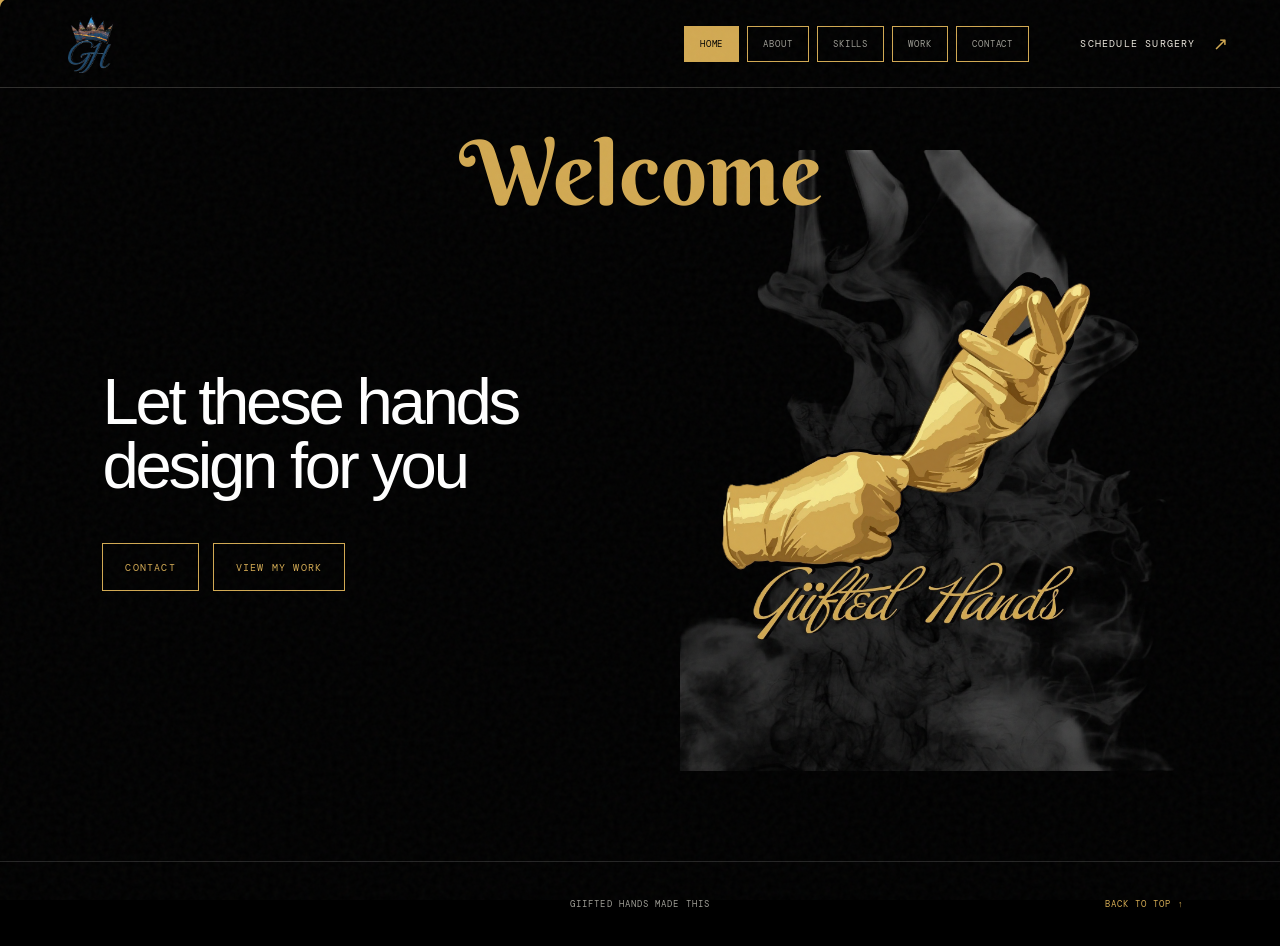
<file: index.html>
<!doctype html>
<html lang="en">
<head>
  <meta charset="utf-8">
  <meta name="viewport" content="width=device-width, initial-scale=1">
  <meta name="description" content="A personal brand portfolio for a creative entrepreneur.">
  <title>Giifted Hands / Creative Entrepreneur</title>
  <link rel="preconnect" href="https://fonts.googleapis.com">
  <link rel="preconnect" href="https://fonts.gstatic.com" crossorigin>
  <link href="https://fonts.googleapis.com/css2?family=Berkshire+Swash&family=Bodoni+Moda:opsz,wght@6..96,400;6..96,500;6..96,700&family=DM+Mono:wght@400;500&display=swap" rel="stylesheet">
  <link rel="stylesheet" href="styles.css">
</head>
<body>
  <div class="cursor-dot" aria-hidden="true"></div><div class="grain" aria-hidden="true"></div>
  <header class="site-header">
    <a class="wordmark" href="index.html" aria-label="Giifted Hands home"><img src="images/GHMF.jpg" alt="Giifted Hands logo"></a>
    <nav class="site-nav" aria-label="Primary navigation"><a class="active" href="index.html">Home</a><a href="about.html">About</a><a href="skills.html">Skills</a><a href="work.html">Work</a><a href="contact.html">Contact</a></nav>
    <a class="menu-link" href="contact.html"><span>Schedule Surgery</span><i>↗</i></a>
  </header>
  <main id="top" class="home-page">
    <p class="welcome-title">Welcome</p>
    <section class="home-hero" aria-labelledby="home-title">
      <div class="home-message"><p id="home-title">Let these hands<br>design for you</p><div class="home-actions"><a href="contact.html">Contact</a><a href="work.html">View my work</a></div></div>
      <div class="home-logo"><img src="images/Untitled-1copy.png" alt="Giifted Hands illustrated logo with a raised hand surrounded by smoke" onerror="this.style.display='none'; this.nextElementSibling.style.display='flex';"><span class="image-placeholder">Place your logo here</span></div>
    </section>
  </main>
  <footer class="site-footer"><span>Giifted Hands Made This</span><span>Made with intention / wherever you are</span><a href="#top">Back to top ↑</a></footer>
  <script src="script.js"></script>
</body>
</html>
</file>
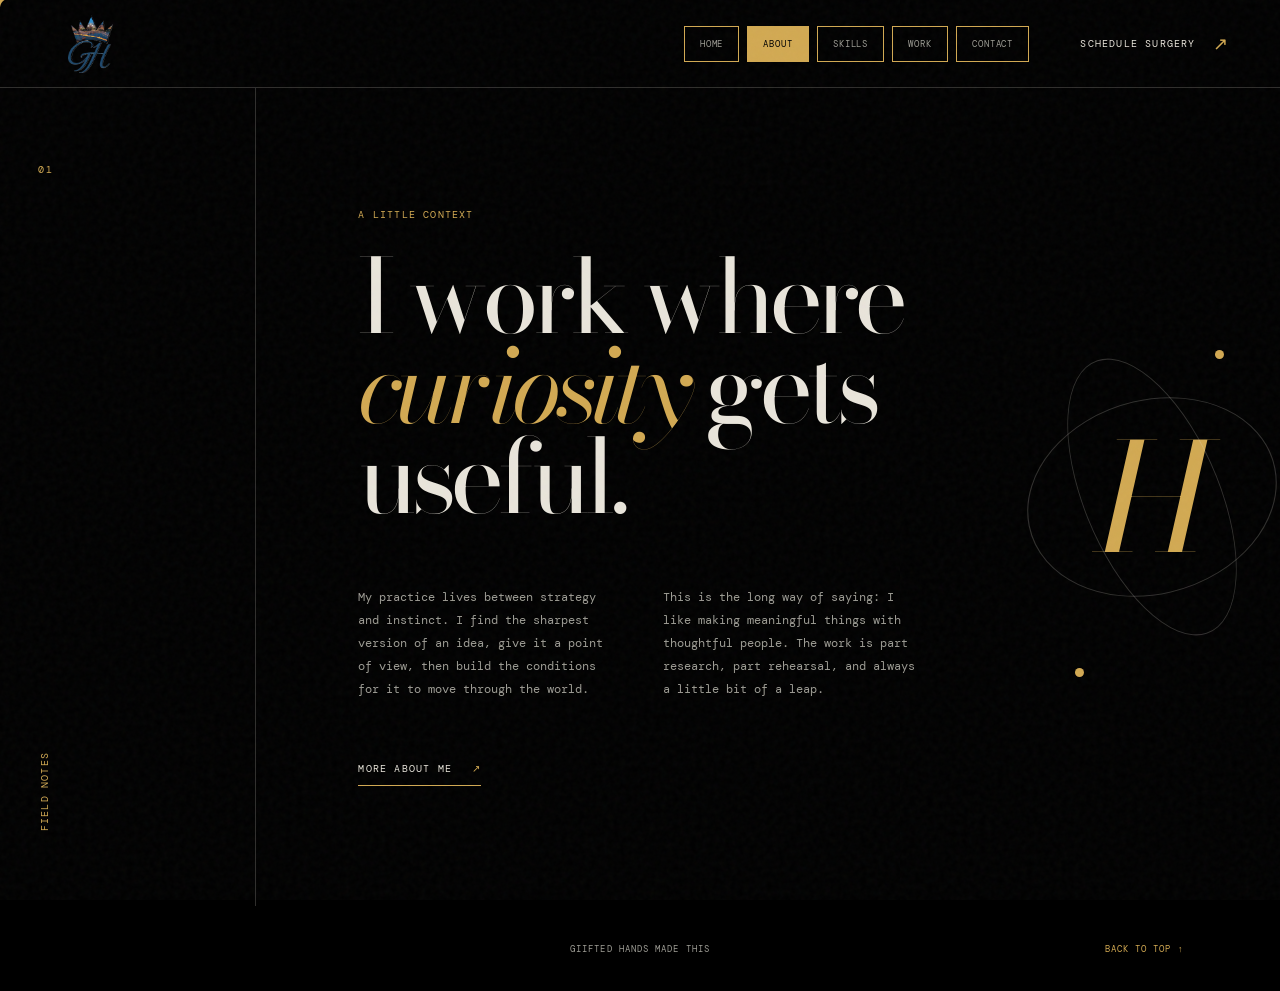
<file: about.html>
<!doctype html>
<html lang="en">
<head><meta charset="utf-8"><meta name="viewport" content="width=device-width, initial-scale=1"><meta name="description" content="About the creative entrepreneur behind HZN Studio."><title>About / HZN Studio</title><link rel="preconnect" href="https://fonts.googleapis.com"><link rel="preconnect" href="https://fonts.gstatic.com" crossorigin><link href="https://fonts.googleapis.com/css2?family=Bodoni+Moda:opsz,wght@6..96,400;6..96,500;6..96,700&family=DM+Mono:wght@400;500&display=swap" rel="stylesheet"><link rel="stylesheet" href="styles.css"></head>
<body><div class="cursor-dot" aria-hidden="true"></div><div class="grain" aria-hidden="true"></div><header class="site-header"><a class="wordmark" href="index.html" aria-label="HZN home">H<span>/</span>ZN</a><nav class="site-nav" aria-label="Primary navigation"><a href="index.html">Home</a><a class="active" href="about.html">About</a><a href="skills.html">Skills</a><a href="work.html">Work</a><a href="contact.html">Contact</a></nav><a class="menu-link" href="contact.html"><span>Let’s talk</span><i>↗</i></a></header>
<main class="page-main"><section class="story section-grid" id="top"><div class="section-tag"><span>01</span><span>Field notes</span></div><div class="story-content reveal"><p class="kicker">A little context</p><h1 class="page-title">I work where<br><em>curiosity</em> gets<br>useful.</h1><div class="story-columns"><p>My practice lives between strategy and instinct. I find the sharpest version of an idea, give it a point of view, then build the conditions for it to move through the world.</p><p>This is the long way of saying: I like making meaningful things with thoughtful people. The work is part research, part rehearsal, and always a little bit of a leap.</p></div><a class="text-link" href="contact.html">More about me <span>↗</span></a></div><div class="orbit-mark" aria-hidden="true"><span>H</span><i></i><b></b></div></section></main>
<footer class="site-footer"><span>© 2026 HZN Studio</span><span>Made with intention / wherever you are</span><a href="#top">Back to top ↑</a></footer><script src="script.js"></script></body></html>
</file>
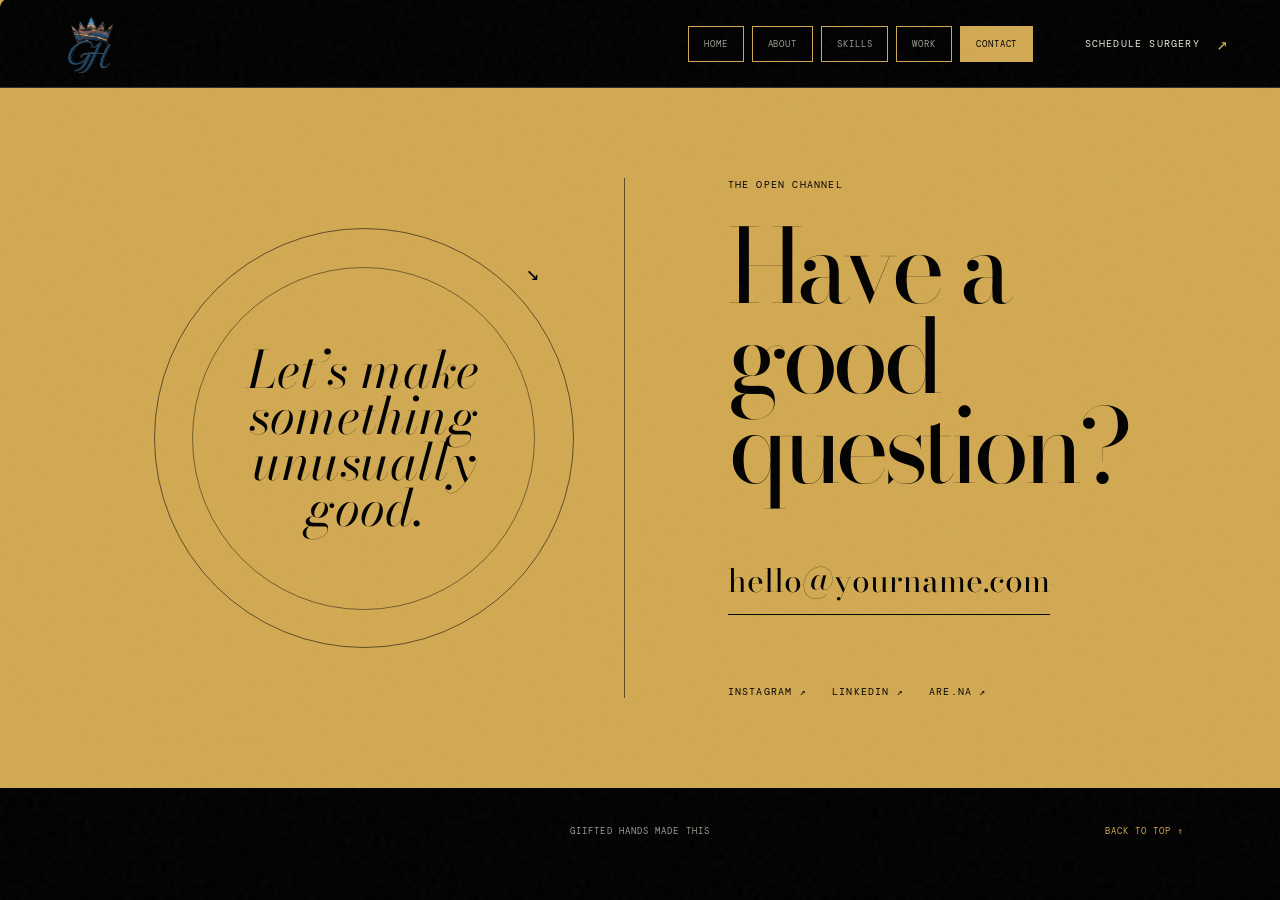
<file: contact.html>
<!doctype html>
<html lang="en">
<head><meta charset="utf-8"><meta name="viewport" content="width=device-width, initial-scale=1"><meta name="description" content="Contact HZN Studio for creative direction and brand work."><title>Contact / HZN Studio</title><link rel="preconnect" href="https://fonts.googleapis.com"><link rel="preconnect" href="https://fonts.gstatic.com" crossorigin><link href="https://fonts.googleapis.com/css2?family=Bodoni+Moda:opsz,wght@6..96,400;6..96,500;6..96,700&family=DM+Mono:wght@400;500&display=swap" rel="stylesheet"><link rel="stylesheet" href="styles.css"></head>
<body><div class="cursor-dot" aria-hidden="true"></div><div class="grain" aria-hidden="true"></div><header class="site-header"><a class="wordmark" href="index.html" aria-label="HZN home">H<span>/</span>ZN</a><nav class="site-nav" aria-label="Primary navigation"><a href="index.html">Home</a><a href="about.html">About</a><a href="skills.html">Skills</a><a href="work.html">Work</a><a class="active" href="contact.html">Contact</a></nav><a class="menu-link" href="contact.html"><span>Let’s talk</span><i>↗</i></a></header>
<main class="page-main"><section class="contact" id="top"><div class="contact-orbit reveal"><span>Let’s make<br>something<br>unusually<br>good.</span><i>↘</i></div><div class="contact-info reveal"><p class="kicker">The open channel</p><h1 class="page-title">Have a good<br>question?</h1><a class="email" href="mailto:hello@yourname.com">hello@yourname.com</a><div class="socials"><a href="#top">Instagram ↗</a><a href="#top">LinkedIn ↗</a><a href="#top">Are.na ↗</a></div></div></section></main>
<footer class="site-footer"><span>© 2026 HZN Studio</span><span>Made with intention / wherever you are</span><a href="#top">Back to top ↑</a></footer><script src="script.js"></script></body></html>
</file>
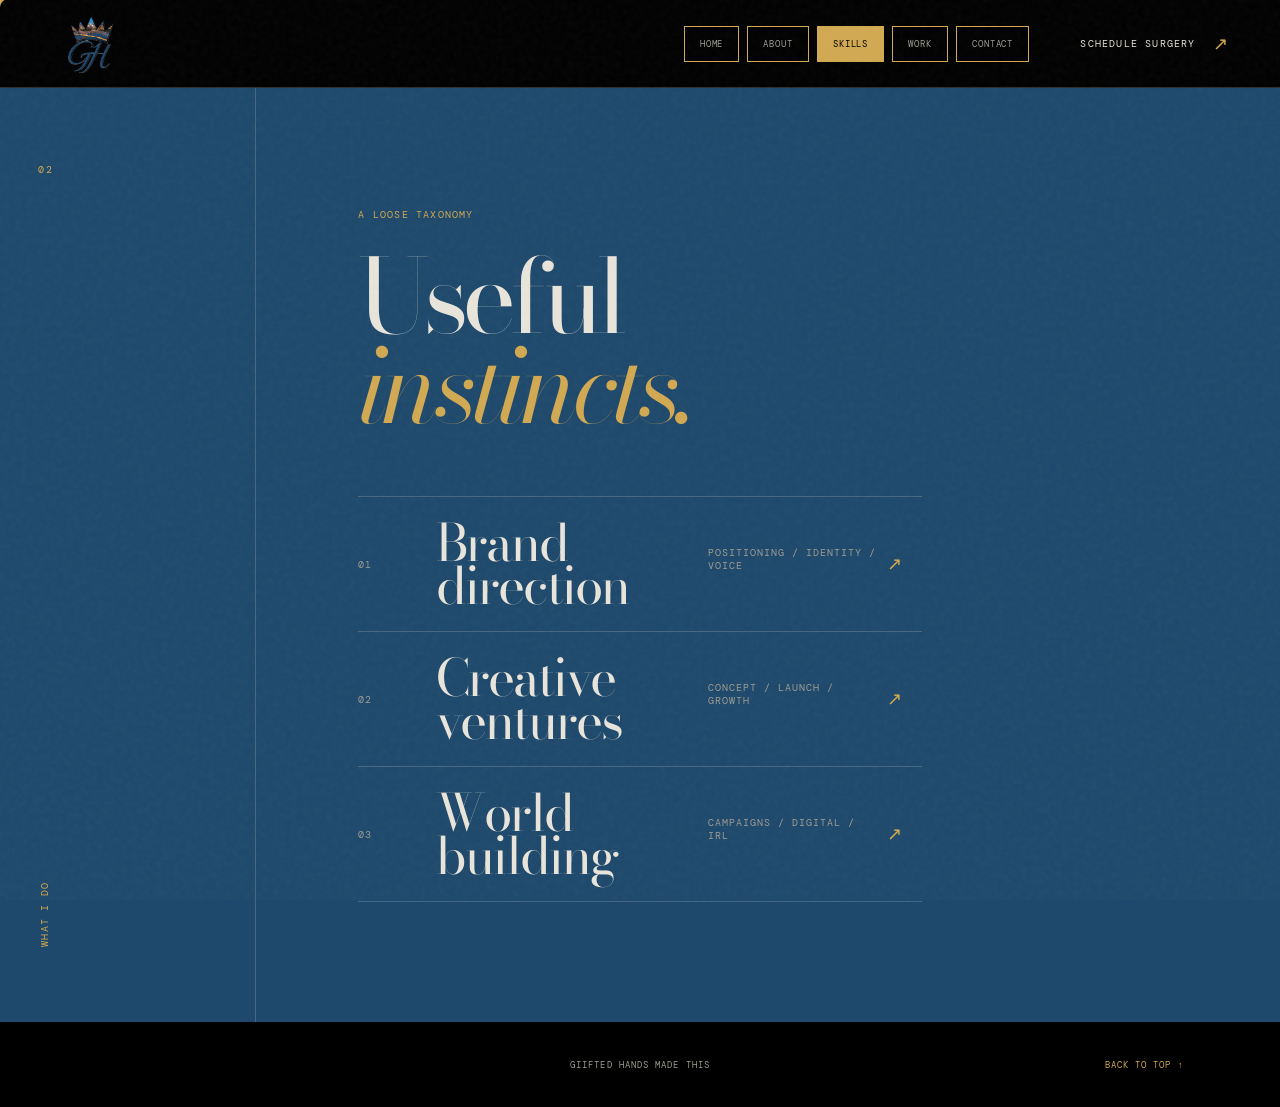
<file: skills.html>
<!doctype html>
<html lang="en">
<head><meta charset="utf-8"><meta name="viewport" content="width=device-width, initial-scale=1"><meta name="description" content="Creative direction, ventures, and world building services."><title>Skills / HZN Studio</title><link rel="preconnect" href="https://fonts.googleapis.com"><link rel="preconnect" href="https://fonts.gstatic.com" crossorigin><link href="https://fonts.googleapis.com/css2?family=Bodoni+Moda:opsz,wght@6..96,400;6..96,500;6..96,700&family=DM+Mono:wght@400;500&display=swap" rel="stylesheet"><link rel="stylesheet" href="styles.css"></head>
<body><div class="cursor-dot" aria-hidden="true"></div><div class="grain" aria-hidden="true"></div><header class="site-header"><a class="wordmark" href="index.html" aria-label="HZN home">H<span>/</span>ZN</a><nav class="site-nav" aria-label="Primary navigation"><a href="index.html">Home</a><a href="about.html">About</a><a class="active" href="skills.html">Skills</a><a href="work.html">Work</a><a href="contact.html">Contact</a></nav><a class="menu-link" href="contact.html"><span>Let’s talk</span><i>↗</i></a></header>
<main class="page-main"><section class="skills section-grid" id="top"><div class="section-tag"><span>02</span><span>What I do</span></div><div class="skills-content reveal"><p class="kicker">A loose taxonomy</p><h1 class="page-title">Useful<br><em>instincts.</em></h1><div class="skills-list"><div class="skill-row"><span>01</span><h3>Brand<br>direction</h3><p>Positioning / Identity / Voice</p><b>↗</b></div><div class="skill-row"><span>02</span><h3>Creative<br>ventures</h3><p>Concept / Launch / Growth</p><b>↗</b></div><div class="skill-row"><span>03</span><h3>World<br>building</h3><p>Campaigns / Digital / IRL</p><b>↗</b></div></div></div></section></main>
<footer class="site-footer"><span>© 2026 HZN Studio</span><span>Made with intention / wherever you are</span><a href="#top">Back to top ↑</a></footer><script src="script.js"></script></body></html>
</file>
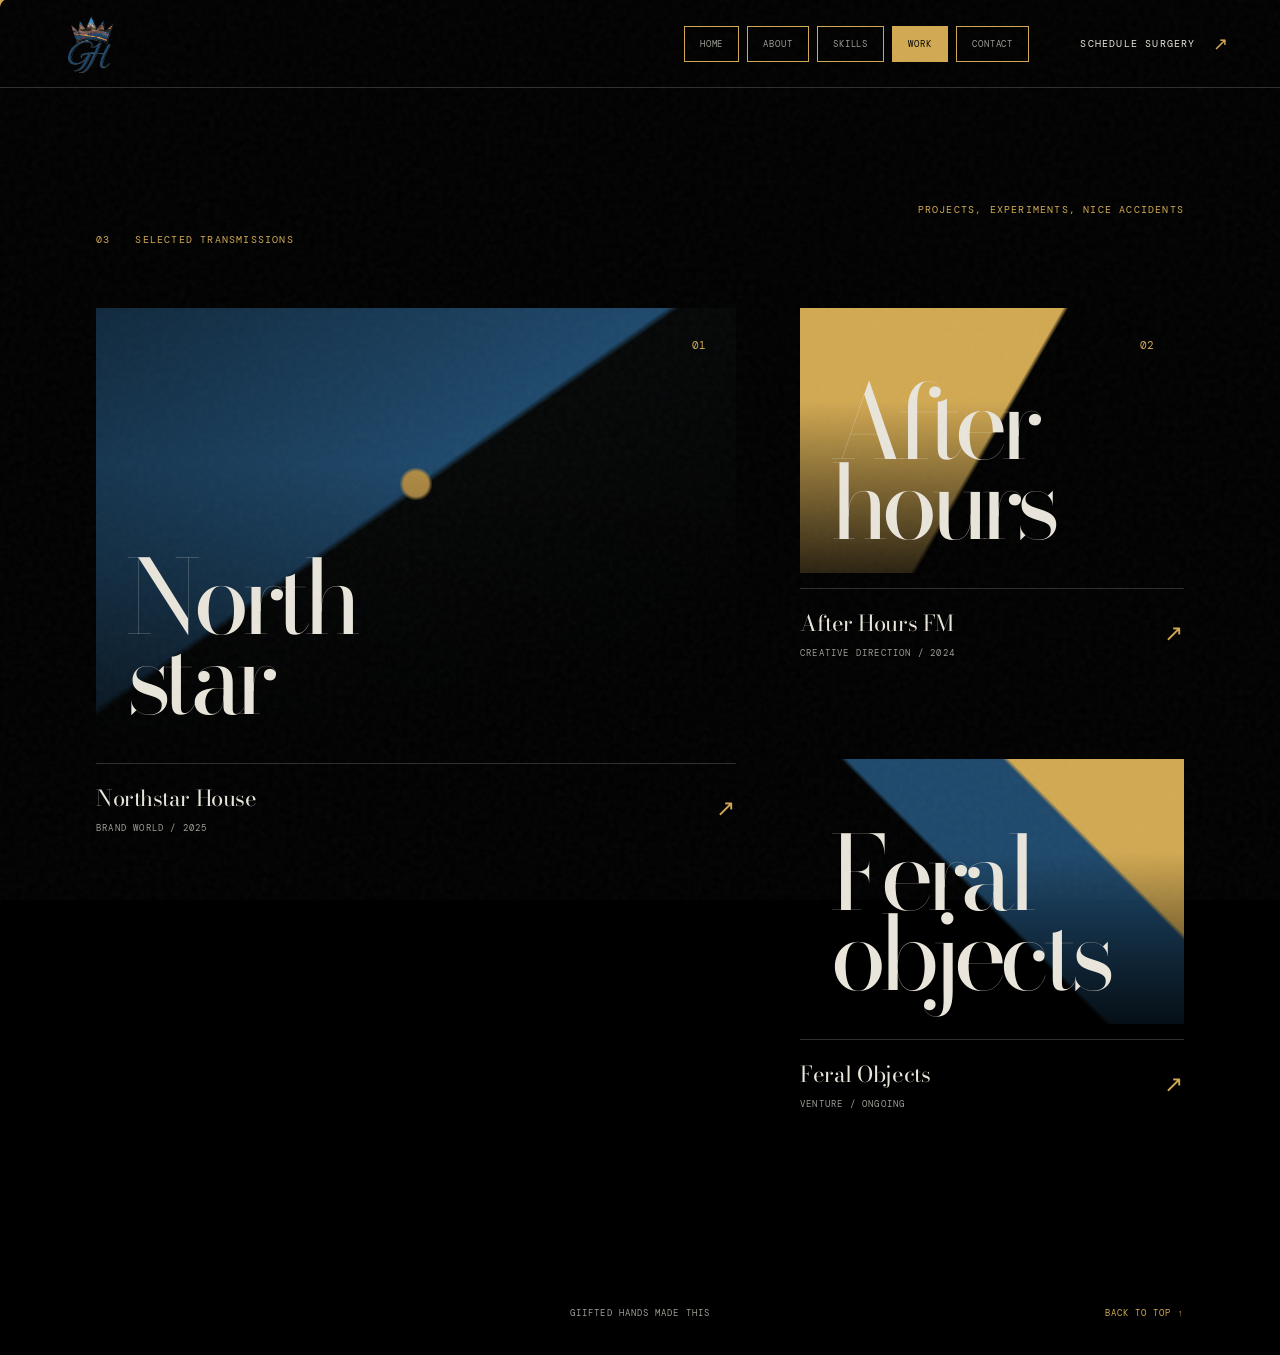
<file: work.html>
<!doctype html>
<html lang="en">
<head><meta charset="utf-8"><meta name="viewport" content="width=device-width, initial-scale=1"><meta name="description" content="Selected projects and creative experiments from HZN Studio."><title>Work / HZN Studio</title><link rel="preconnect" href="https://fonts.googleapis.com"><link rel="preconnect" href="https://fonts.gstatic.com" crossorigin><link href="https://fonts.googleapis.com/css2?family=Bodoni+Moda:opsz,wght@6..96,400;6..96,500;6..96,700&family=DM+Mono:wght@400;500&display=swap" rel="stylesheet"><link rel="stylesheet" href="styles.css"></head>
<body><div class="cursor-dot" aria-hidden="true"></div><div class="grain" aria-hidden="true"></div><header class="site-header"><a class="wordmark" href="index.html" aria-label="HZN home">H<span>/</span>ZN</a><nav class="site-nav" aria-label="Primary navigation"><a href="index.html">Home</a><a href="about.html">About</a><a href="skills.html">Skills</a><a class="active" href="work.html">Work</a><a href="contact.html">Contact</a></nav><a class="menu-link" href="contact.html"><span>Let’s talk</span><i>↗</i></a></header>
<main class="page-main"><section class="work" id="top"><div class="work-heading"><div class="section-tag"><span>03</span><span>Selected transmissions</span></div><p class="kicker">Projects, experiments, nice accidents</p></div><div class="project-grid"><article class="project project-large reveal"><div class="project-image project-image-one"><span>01</span><strong>North<br>star</strong></div><div class="project-meta"><h3>Northstar House</h3><p>Brand world / 2025</p><a href="contact.html" aria-label="View Northstar House project">↗</a></div></article><article class="project project-small reveal"><div class="project-image project-image-two"><span>02</span><strong>After<br>hours</strong></div><div class="project-meta"><h3>After Hours FM</h3><p>Creative direction / 2024</p><a href="contact.html" aria-label="View After Hours FM project">↗</a></div></article><article class="project project-small project-offset reveal"><div class="project-image project-image-three"><span>03</span><strong>Feral<br>objects</strong></div><div class="project-meta"><h3>Feral Objects</h3><p>Venture / ongoing</p><a href="contact.html" aria-label="View Feral Objects project">↗</a></div></article></div></section></main>
<footer class="site-footer"><span>© 2026 HZN Studio</span><span>Made with intention / wherever you are</span><a href="#top">Back to top ↑</a></footer><script src="script.js"></script></body></html>
</file>
<file: styles.css>
:root { --blue: #1e496c; --gold: #D2A952; --black: #000000; --ink: #e9e5db; --muted: #9d9c94; --line: rgba(233,229,219,.2); --display: "Bodoni Moda", Georgia, serif; --mono: "DM Mono", monospace; }
* { box-sizing: border-box; }
html { scroll-behavior: smooth; }
body { margin: 0; background: var(--black); color: var(--ink); font-family: var(--mono); cursor: none; overflow-x: hidden; }
a { color: inherit; text-decoration: none; }
.grain { position: fixed; inset: 0; z-index: 10; pointer-events: none; opacity: .08; background-image: url("data:image/svg+xml,%3Csvg viewBox='0 0 180 180' xmlns='http://www.w3.org/2000/svg'%3E%3Cfilter id='n'%3E%3CfeTurbulence type='fractalNoise' baseFrequency='.85' numOctaves='3' stitchTiles='stitch'/%3E%3C/filter%3E%3Crect width='100%25' height='100%25' filter='url(%23n)' opacity='.5'/%3E%3C/svg%3E"); }
.cursor-dot { position: fixed; width: 22px; height: 22px; color: #D2A952; z-index: 20; pointer-events: none; transform: translate(-50%,-50%); font: 22px/1 Arial, sans-serif; text-align: center; }
.cursor-dot::before { content: "✦"; }
.site-header { height: 88px; border-bottom: 1px solid var(--line); display: flex; align-items: center; justify-content: space-between; padding: 0 4vw; position: absolute; z-index: 4; top: 0; left: 0; right: 0; }
.wordmark { width: 78px; height: 58px; display: flex; align-items: center; font-size: 0; background: url("images/GHMF.jpg") center / contain no-repeat; } .wordmark img { width: 100%; height: 100%; object-fit: contain; display: block; }
.header-note, .menu-link, .section-tag, .kicker, .eyebrow, .stage-label, .stage-index, .hero-aside, .project-meta, .site-footer, .text-link, .socials { font-size: 10px; letter-spacing: .12em; text-transform: uppercase; }
.header-note { line-height: 1.6; margin: 0; color: var(--muted); text-align: center; }.menu-link { display: flex; align-items: center; gap: 17px; }.menu-link i { color: var(--gold); font-style: normal; font-size: 18px; }
.site-nav { display: flex; align-items: center; gap: 8px; margin-left: auto; margin-right: clamp(24px, 4vw, 70px); }.site-nav a { color: var(--muted); border: 1px solid #D2A952; padding: 11px 15px; font-size: 9px; letter-spacing: .1em; text-transform: uppercase; transition: color .25s, background .25s; }.site-nav a:hover, .site-nav a.active { color: #000; background: #D2A952; }.page-main { padding-top: 88px; }.page-title { font: 400 clamp(58px, 8vw, 112px)/.88 var(--display); letter-spacing: -.06em; margin: 20px 0 65px; }.page-main .story, .page-main .skills { min-height: calc(100vh - 173px); }
.hero { min-height: 760px; height: 100vh; max-height: 960px; background: var(--blue); position: relative; display: grid; grid-template-columns: 7.5vw minmax(350px, 1fr) minmax(290px, 34vw) 7.5vw; align-items: center; overflow: hidden; }
.hero:before { content: ""; position: absolute; inset: 0 7.5vw; background: linear-gradient(110deg, rgba(0,0,0,.12), transparent 60%), url("images/My Mood Board.png") center/cover; opacity: .19; mix-blend-mode: screen; }
.hero-rail { height: 100%; border-right: 1px solid var(--line); display: flex; padding: 125px 0 50px; align-items: center; flex-direction: column; justify-content: space-between; position: relative; z-index: 1; font-size: 10px; }.rail-line { width: 1px; height: 50%; background: var(--gold); opacity: .8; }
.hero-copy { padding: 140px 6vw 70px 7vw; position: relative; z-index: 1; }.eyebrow { color: var(--gold); display: flex; gap: 10px; align-items: center; }.live-dot { display: inline-block; width: 7px; height: 7px; background: var(--gold); border-radius: 50%; animation: pulse 2s infinite; }
h1, h2, h3, p { margin-top: 0; } h1 { font: 500 clamp(58px, 8vw, 126px)/.87 var(--display); letter-spacing: -.05em; margin: 35px 0; } h1 em, h2 em { color: var(--gold); font-style: italic; font-weight: 400; }.hero-intro { max-width: 320px; color: var(--ink); font-size: 12px; line-height: 1.8; margin-left: 12%; }
.circle-link { display: none; }
.logo-stage { height: min(57vw, 590px); width: min(34vw, 490px); justify-self: center; border: 1px solid rgba(210,169,82,.7); background: rgba(0,0,0,.17); position: relative; display: flex; align-items: center; justify-content: center; z-index: 1; }.stage-center { font: italic 400 clamp(24px, 3vw, 43px)/.9 var(--display); color: var(--gold); text-align: center; opacity: .95; }.stage-label, .stage-index { position: absolute; color: var(--gold); }.stage-label { top: 16px; left: 17px; }.stage-index { right: 17px; bottom: 16px; }.stage-corner { width: 14px; height: 14px; position: absolute; }.corner-tl { top: -1px; left: -1px; border-top: 2px solid var(--gold); border-left: 2px solid var(--gold); }.corner-br { right: -1px; bottom: -1px; border-right: 2px solid var(--gold); border-bottom: 2px solid var(--gold); }.hero-aside { writing-mode: vertical-rl; justify-self: center; color: var(--gold); transform: rotate(180deg); z-index: 1; }
.section-grid { min-height: 700px; display: grid; grid-template-columns: 20vw 1fr 20vw; position: relative; }.section-tag { border-right: 1px solid var(--line); padding: 75px 3vw; display: flex; justify-content: space-between; flex-direction: column; color: var(--gold); }.section-tag span:last-child { writing-mode: vertical-rl; transform: rotate(180deg); }.story-content { padding: 120px 8vw; }.kicker { color: var(--gold); margin-bottom: 30px; }.story h2, .contact h2 { font: 400 clamp(47px, 6vw, 88px)/.93 var(--display); letter-spacing: -.05em; margin-bottom: 65px; }.story-columns { display: grid; grid-template-columns: repeat(2, minmax(0, 1fr)); max-width: 630px; gap: 45px; color: var(--muted); font-size: 12px; line-height: 1.9; }.text-link { display: inline-flex; gap: 20px; color: var(--ink); border-bottom: 1px solid var(--gold); padding-bottom: 10px; margin-top: 50px; }.text-link span { color: var(--gold); }.orbit-mark { display: flex; align-items: center; justify-content: center; position: relative; }.orbit-mark span { font: italic 150px var(--display); color: var(--gold); }.orbit-mark:before, .orbit-mark:after { content: ""; position: absolute; width: 220px; height: 220px; border: 1px solid var(--line); border-radius: 50%; transform: rotate(25deg) skewX(-15deg); }.orbit-mark:after { width: 140px; height: 280px; transform: rotate(-42deg) skewX(-15deg); }.orbit-mark i, .orbit-mark b { position: absolute; width: 9px; height: 9px; background: var(--gold); border-radius: 50%; }.orbit-mark i { top: 32%; right: 22%; }.orbit-mark b { bottom: 28%; left: 20%; }
.skills { background: var(--blue); }.skills-content { padding: 120px 8vw; }.skills-list { border-top: 1px solid var(--line); }.skill-row { min-height: 135px; border-bottom: 1px solid var(--line); display: grid; grid-template-columns: 12% 1fr 30% 35px; align-items: center; gap: 10px; }.skill-row > span, .skill-row > p { font-size: 10px; color: var(--muted); text-transform: uppercase; letter-spacing: .1em; }.skill-row h3 { font: 400 clamp(28px, 4vw, 54px)/.85 var(--display); margin: 0; letter-spacing: -.04em; }.skill-row b { font: normal 18px var(--mono); color: var(--gold); }.work { padding: 115px 7.5vw 160px; }.work-heading { display: flex; justify-content: space-between; align-items: end; margin-bottom: 62px; }.work-heading .section-tag { border: 0; padding: 0; flex-direction: row; gap: 25px; }.work-heading .section-tag span:last-child { writing-mode: horizontal-tb; transform: none; }.project-grid { display: grid; grid-template-columns: 1.25fr .75fr; gap: 70px 5vw; }.project-large { grid-row: span 2; }.project-offset { margin-top: 30px; }.project-image { min-height: 440px; position: relative; overflow: hidden; display: flex; align-items: end; padding: 30px; }.project-small .project-image { min-height: 265px; }.project-image:after { content: ""; position: absolute; inset: 0; background: linear-gradient(transparent 35%, rgba(0,0,0,.8)); }.project-image-one { background: radial-gradient(circle at 50% 40%, #b48f45 0 3%, transparent 4%), linear-gradient(145deg, #10283c, #1e496c 45%, #050707 46%, #000 100%); }.project-image-two { background: linear-gradient(120deg, #D2A952 0 49%, #000 50%); }.project-image-three { background: linear-gradient(45deg, #000 0 47%, #1e496c 48% 72%, #D2A952 73%); }.project-image strong { font: 400 clamp(50px, 8vw, 108px)/.78 var(--display); letter-spacing: -.08em; position: relative; z-index: 1; color: var(--ink); }.project-image span { position: absolute; z-index: 1; right: 30px; top: 30px; font-size: 11px; color: var(--gold); }.project-meta { display: grid; grid-template-columns: 1fr auto; align-items: center; padding-top: 17px; border-top: 1px solid var(--line); margin-top: 15px; }.project-meta h3 { margin: 0; font: 400 22px var(--display); letter-spacing: -.02em; text-transform: none; }.project-meta p { margin: 7px 0 0; grid-column: 1; color: var(--muted); font-size: 9px; }.project-meta a { grid-column: 2; grid-row: 1 / span 2; font-size: 23px; color: var(--gold); }
.contact { min-height: 650px; background: var(--gold); color: var(--black); display: grid; grid-template-columns: 1fr 1fr; align-items: center; padding: 90px 12vw; overflow: hidden; }.contact-orbit { width: min(35vw, 420px); height: min(35vw, 420px); border: 1px solid rgba(0,0,0,.55); border-radius: 50%; display: flex; align-items: center; justify-content: center; text-align: center; font: italic 400 clamp(26px, 4vw, 54px)/.9 var(--display); position: relative; transform: rotate(-12deg); }.contact-orbit:before { content: ""; position: absolute; inset: 9%; border: 1px solid rgba(0,0,0,.45); border-radius: 50%; }.contact-orbit i { position: absolute; right: 8%; top: 7%; font: normal 22px var(--mono); }.contact-info { border-left: 1px solid rgba(0,0,0,.55); padding-left: 8vw; }.contact .kicker { color: var(--black); }.contact h2 { margin-bottom: 40px; }.email { font: 400 clamp(20px, 2.5vw, 32px) var(--display); border-bottom: 1px solid var(--black); padding-bottom: 9px; }.socials { display: flex; gap: 25px; margin-top: 80px; }.site-footer { min-height: 85px; padding: 0 7.5vw; display: flex; align-items: center; justify-content: space-between; color: var(--muted); font-size: 9px; }.site-footer a { color: var(--gold); }
.reveal { opacity: 0; transform: translateY(24px); transition: opacity .8s ease, transform .8s ease; }.reveal.is-visible { opacity: 1; transform: translateY(0); }
.site-footer { position: relative; justify-content: flex-end; }.site-footer span:first-child { position: absolute; left: 50%; transform: translateX(-50%); }.site-footer a { margin-left: auto; }
@media (max-width: 760px) { .site-nav a { padding: 8px 9px; } }
@keyframes pulse { 50% { opacity: .3; transform: scale(.6); } } @media (hover: hover) { a:hover { color: var(--gold); } body:has(a:hover) .cursor-dot { transform: translate(-50%,-50%) scale(1.45); } }
@media (max-width: 760px) { body { cursor: auto; }.cursor-dot { display: none; }.site-header { height: 72px; padding: 0 6vw; }.header-note { display: none; }.site-nav { gap: 12px; margin: 0 0 0 auto; }.site-nav a { font-size: 8px; }.menu-link { display: none; }.page-main { padding-top: 72px; }.page-title { font-size: 15vw; margin-bottom: 45px; }.hero { min-height: 800px; height: auto; display: block; padding: 125px 7vw 80px; }.hero:before { inset: 0; }.hero-rail { display: none; }.hero-copy { padding: 0; }.hero-copy h1 { font-size: 18vw; }.hero-intro { margin-left: 0; }.circle-link { margin: 40px 0 60px auto; }.logo-stage { width: 76vw; height: 92vw; margin: 0 auto; }.hero-aside { display: none; }.section-grid { display: block; min-height: auto; }.section-tag { height: 76px; border-right: 0; border-bottom: 1px solid var(--line); padding: 25px 7vw; flex-direction: row; }.section-tag span:last-child { writing-mode: horizontal-tb; transform: none; }.story-content, .skills-content { padding: 85px 7vw 110px; }.story h2, .contact h2 { font-size: 15vw; margin-bottom: 45px; }.story-columns { display: block; }.story-columns p + p { margin-top: 25px; }.orbit-mark { display: none; }.skill-row { min-height: 125px; grid-template-columns: 14% 1fr 25px; }.skill-row p { grid-column: 2; grid-row: 2; margin: 0; }.skill-row b { grid-column: 3; grid-row: 1 / span 2; }.work { padding: 90px 7vw 120px; }.work-heading { display: block; margin-bottom: 45px; }.work-heading .kicker { margin-top: 25px; }.project-grid { display: block; }.project { margin-bottom: 55px; }.project-offset { margin-top: 0; }.project-image, .project-small .project-image { min-height: 72vw; }.contact { display: block; padding: 100px 7vw; }.contact-orbit { width: 78vw; height: 78vw; margin: 0 auto 100px; }.contact-info { border: 0; padding: 0; }.socials { flex-wrap: wrap; margin-top: 55px; }.site-footer { padding: 30px 7vw; align-items: flex-start; flex-direction: column; gap: 18px; } }

/* Home page: a quiet black canvas for the Giifted Hands identity. */
.home-page { min-height: calc(100vh - 85px); background: #000; color: #fff; position: relative; overflow: hidden; }
.home-page + .site-footer { background: #000; }
.home-page ~ .site-footer { border-top: 1px solid rgba(255,255,255,.14); }
.home-page .site-header { border-bottom: 0; }
.welcome-title { position: absolute; top: clamp(106px, 13vh, 145px); left: 0; right: 0; z-index: 1; margin: 0; text-align: center; color: #D2A952; font-family: "Berkshire Swash", cursive; font-size: clamp(48px, 7vw, 100px); font-weight: 400; }
.home-hero { min-height: calc(100vh - 85px); display: grid; grid-template-columns: 1fr 1fr; align-items: center; gap: 4vw; max-width: 1400px; margin: 0 auto; padding: 150px 8vw 90px; }
.home-message { padding-top: 40px; position: relative; z-index: 1; }
.home-message p { max-width: 520px; margin: 0; color: #fff; font-family: Arial, Helvetica, sans-serif; font-size: clamp(34px, 5.1vw, 84px); font-weight: 400; line-height: .98; letter-spacing: -.05em; }
.home-actions { display: flex; flex-wrap: wrap; gap: 14px; margin-top: 46px; }
.home-actions a { display: inline-flex; align-items: center; justify-content: center; min-height: 48px; padding: 0 22px; border: 1px solid #D2A952; color: #D2A952; font: 10px var(--mono); letter-spacing: .12em; text-transform: uppercase; transition: background .25s, color .25s; }
.home-actions a:hover { background: #D2A952; color: #000; }
.home-logo { width: min(39vw, 570px); justify-self: end; position: relative; display: flex; align-items: center; justify-content: center; }
.home-logo img { display: block; width: 100%; height: auto; max-height: 72vh; object-fit: contain; border: 0; outline: 0; box-shadow: none; }
.image-placeholder { display: none; position: absolute; inset: 10%; border: 1px dashed rgba(210,169,82,.65); align-items: center; justify-content: center; color: #D2A952; font: 10px var(--mono); letter-spacing: .12em; text-transform: uppercase; }
@media (max-width: 760px) { .home-page { min-height: calc(100vh - 85px); }.home-page .site-header { position: absolute; }.welcome-title { top: 105px; font-size: 16vw; }.home-hero { display: flex; flex-direction: column; min-height: calc(100vh - 85px); padding: 210px 8vw 70px; gap: 45px; align-items: stretch; }.home-message { padding: 0; order: 1; }.home-message p { font-size: 13vw; }.home-arrow { margin-top: 30px; width: 58px; height: 58px; }.home-logo { order: 2; width: 80vw; max-width: 440px; align-self: center; }.home-logo img { max-height: 53vh; } }
</file>
